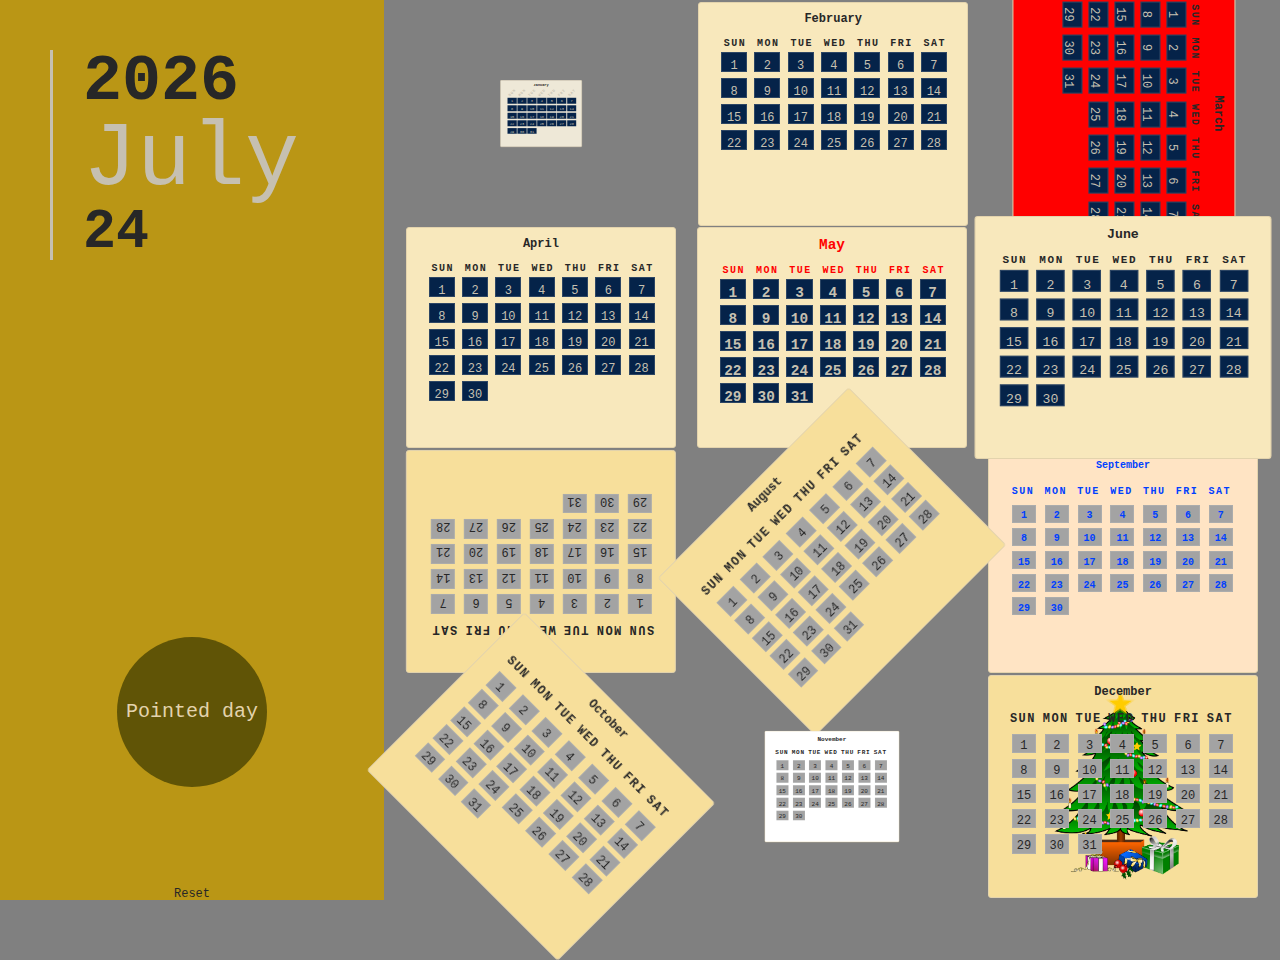
<file: HTML/index.html>
<!DOCTYPE html>
<html lang="en">
    <head>
        <meta charset="UTF-8" />
        <meta http-equiv="X-UA-Compatible" content="IE=edge" />
        <meta name="viewport" content="width=device-width, initial-scale=1.0" />

        <link rel="stylesheet" href="/STYLE/reset.css" />
        <link rel="stylesheet" href="/STYLE/style.css" />
        
        <script defer type="module" src="/SCRIPT/controller.js"></script>
        <title>Funny Calendar</title>
    </head>  
    <body>
        <div id="root">
        </div>
    </body>
</html>
</file>
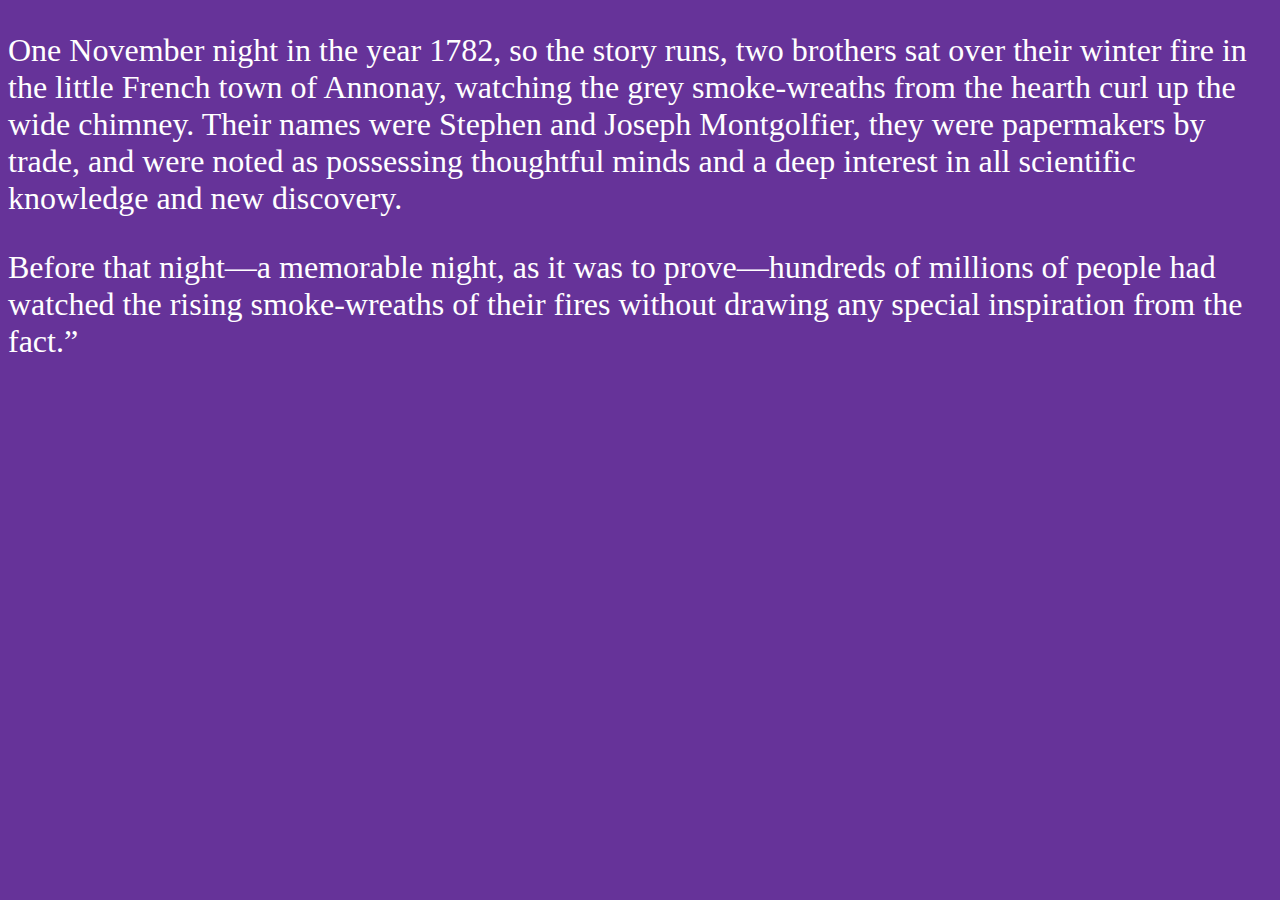
<file: HTML/media.html>
<!doctype html>
<html lang="en">

<head>
    <meta charset="utf-8">
    <title>Media Queries: orientation</title>
    <style>
        html {
            font-size: 2em;
        }
        /* @media media-type and (media-feature-rule) 
            {  CSS rules go here } */
        
        @media screen and (min-width: 800px),
        screen and (orientation: landscape) {
            /* CSS rules go here */
            body {
                background-color: rebeccapurple;
                color: white;
            }
        }
        
        @media(aspect-ratio: 3/2) {
            body {
                background-color: green;
            }
        }
    </style>
</head>

<body>


    <p>One November night in the year 1782, so the story runs, two brothers sat over their winter fire in the little French town of Annonay, watching the grey smoke-wreaths from the hearth curl up the wide chimney. Their names were Stephen and Joseph Montgolfier,
        they were papermakers by trade, and were noted as possessing thoughtful minds and a deep interest in all scientific knowledge and new discovery.</p>
    <p>Before that night—a memorable night, as it was to prove—hundreds of millions of people had watched the rising smoke-wreaths of their fires without drawing any special inspiration from the fact.”</p>


</body>

</html>
</file>
<file: STYLE/style.css>
/* #region GENERAL SETTINGS */
:root {
    --main-bg-color: rgb(198, 192, 177);
    --cream-white-bg-color: rgb(227, 211, 173);
    --day-bg-color: rgb(163, 163, 163);
    --calendar-aside-color: rgb(186, 150, 21);
    --letter-dark-color: rgb(39, 39, 39);
    --one-month-color: rgb(238, 232, 215);
    --five-month-color: rgb(248, 232, 188);
    --six-month-color: rgb(247, 223, 155);
}

@import url("https://fonts.googleapis.com/css2?family=Montserrat:wght@300&family=Roboto:wght@100;500;900&family=Work+Sans:wght@300&display=swap");

body {
    font-family: "Courier New", Courier, monospace;
    font-size: 12px;
    /* color: rgb(231, 235, 240); */
    margin-block-start: 0;
    margin-block-end: 0;
    font-weight: 100;
    text-align: center;
    color: var(--letter-dark-color);
    background-color: var(--main-bg-color);
}

h1 {
    font-size: 70px;
}

h2 {
    font-size: 50px;
}

h3 {
    font-size: 40px;
}

/* header {
    height: 15vh;
} */

#root {
    display: flex;
    justify-content: center;
    margin: 0%;
}

.left--side {
    min-width: 30%;
    margin: 0%;
    height: 100vh;
    display: flex;
    flex-direction: column;
    justify-content: space-between;
    align-items: center;
    background-color: var(--calendar-aside-color);
}
.calendar-aside {
    width: 100%;
}

.calendar-aside > div {
    display: flex;
    width: fit-content;
    flex-direction: column;
    justify-content: flex-start;
    align-content: flex-start;
    border-style: solid;
    border-left-color: var(--main-bg-color);
    border-left-width: 3px;
    margin: 50px 50px;
    padding-left: 30px;
}

.calendar-aside > div > p {
    text-align: start;
}

.calendar--logo {
    display: flex;
    flex-direction: column;

    width: 150px;
    height: 150px;
    margin-bottom: 50px;
    /* background-image: url("/ICONS/calendar.png");
    background-repeat: no-repeat;
    background-size: contain; */

    background-color: rgba(96, 84, 6, 1);
    color: var(--cream-white-bg-color);

    display: flex;
    justify-content: center;
    align-items: center;
    font-size: 20px;
    border-radius: 50%;
    /* text-align: center; */
}

.calendar--logo > .pointed-day {
    font-size: 14px;
    color: var(--day-bg-color);
}

.calendar-year-large {
    font-size: 65px;
    font-weight: bold;
    width: fit-content;
}

.calendar-month-large {
    color: var(--main-bg-color);
    font-size: 90px;
    width: fit-content;
}

.calendar-day-large {
    font-size: 55px;
    font-weight: bold;
    width: fit-content;
}
.months--container {
    display: flex;
    flex-wrap: wrap;
    row-gap: 0%;
    justify-content: space-evenly;
    width: 70%;
    margin: 0.1rem;
}

.full--side {
    display: flex;
    flex-direction: column;
    border: 1px solid var(--cream-white-bg-color);
    border-radius: 3px;
    margin: 0.5%;
    min-width: 30%;
    width: 100%;
    max-height: 100%;
    /*DEFAULT BACKGROUND COLOR*/
    background-color: var(--main-bg-color);
    font-size: 4rem;
}

.month-name {
    text-align: center;
    /* font-size: 2rem; */
    font-weight: bold;
    padding-top: 10px;
}

.month {
    display: flex;
    flex-direction: column;
    border: 1px solid var(--cream-white-bg-color);
    border-radius: 3px;
    margin: 0.1%;
    min-width: 30%;
    /* width: 100%; */
    max-width: 100%;
    max-height: 25%;
    /*DEFAULT BACKGROUND COLOR*/
    background-color: var(--main-bg-color);
    transition: all 0.5s;
}
.month:hover {
    transform: scale(110%, 101%);
}

/* #endregion GENERAL SETTINGS */
/* #region CONTINOUS BACKGROUNDCOLOR CHANGER START: */
@keyframes bgColorChanager {
    2% {
        background-color: var(--cream-white-bg-color);
    }
    30% {
        background-color: var(--calendar-aside-color);
    }
    25% {
        background-color: var(--letter-dark-color);
    }
    /* 70% {
        background-color: rgb(141, 60, 85);
    }
    40% {
        background-color: rgb(227, 205, 61);
    } */
}
/* .month {
    animation-name: bgColorChanager;
    animation-duration: 7s;
    animation-iteration-count: infinite;
} */
/* #endregion CONTINOUS BACKGROUNDCOLOR CHANGER END: */
/* #region INDIVIDUAL SETTINGS */
/* .cards-container {
    display: flex;
    flex-wrap: wrap;
    padding: 1%;
    align-content: top;
    justify-content: center;
} */

.cards-container,
.days-name {
    /* ORIGINAL: */
    display: grid;
    grid-template-columns: repeat(7, 12%);
    row-gap: 0.1%;
    column-gap: 0.5%;
    align-content: top;
    justify-content: center;
    padding: 1%;
}

/* .card general */
.day,
.placeholder,
.day-name {
    background-color: var(--day-bg-color);
    width: 70%;
    height: 70%;
    display: flex;
    /* font-size: 1rem; */
    justify-content: center;
    align-items: center;
    border: 1px solid rgb(204, 210, 210, 0.2);
    margin: 3px;
}

.day {
    transition: transform 1s;
}

.placeholder {
    background-color: rgb(139, 129, 129, 0.5);
}

.day-name {
    background-color: transparent;
    border: none;
    text-align: center;
    letter-spacing: 1.5px;
    /* width: 70%; */
    margin: 3px;
    margin-top: 10px;
    font-size: inherit;
    font-weight: bold;
}

.day:hover {
    background-color: rgb(140, 39, 39);
    color: burlywood;
    transform: rotate3d(0, 1, 0, 360deg);
}

time {
    text-align: center;
    padding-top: 5px;
}

/* MONTH_SIX-------------------------- */

.month_six {
    background-color: var(--six-month-color);
}

/* DEFAULT SETTING on SIX MONTH :
.cards-container,
.days-name {
    display: grid;
    grid-template-columns: repeat(7, 12%);
    row-gap: 0.1%;
    column-gap: 0.5%;
    align-content: top;
    justify-content: center;
    padding: 1%;
} */

/* MONTH_SIX END-------------------------- */
/* MONTH_FIVE-------------------------- */
.month_five {
    background-color: var(--five-month-color);
    width: 30%;
    min-width: 230px;
    align-items: center;
}
.month_five .cards-container {
    display: flex;
    flex-wrap: wrap;
    justify-content: left;
    width: 90%;
    padding-left: 5%;
}
.month_five .days-name {
    display: flex;
    justify-content: left;
    padding-top: 3px;
    height: 15px;
    width: 90%;
    padding-left: 5%;
}

.month_five .day-name {
    font-size: 10px;
    width: 10%;
    padding-left: 2px;
}

.month_five .cards-container .day {
    background-color: rgb(5, 35, 73);
    color: var(--main-bg-color);
    width: 10%;
    padding-top: 3px;
    height: 15px;
}

.month_five .cards-container .placeholder {
    display: flex;
    height: 20px;
    width: 10%;
}

/* MONTH_FIVE END-------------------------- */
/* MONTH_ONE-------------------------- */
.month_one {
    background-color: var(--one-month-color);
}

.month_one .days-name {
    /* width: 90%; */
}

.month_one .day-name {
    display: inline-block;

    color: var(--main-bg-color);
    width: fit-content;
    height: fit-content;
    letter-spacing: 3px;
    padding: 0 1px;
    transform: rotateZ(-45deg);
}

.month_one .cards-container .day {
    background-color: rgb(5, 35, 73);
    color: var(--main-bg-color);
    width: 90%;
}

.month_one .cards-container .placeholder {
    width: 90%;
}

/* MONTH_ONE END-------------------------- */

/*ASIDE MONTH CONTAINER START-------------------------- */
.aside--months--container {
    height: 25%;
    transform: scale(150%);
}
.aside--months--container > .month {
    background-color: transparent;
    border: none;
    min-height: 100%;
}

.aside--months--container .day-name {
    font-size: 10px;
    font-weight: 100;
    transform: rotate(-90deg);
    letter-spacing: 1px;
}
/* #endregion INDIVIDUAL SETTINGS */
/* #region RESPONSIVITY START */

@media screen and (max-width: 1300px) {
    body {
        background-color: gray;
    }

    #jan {
        transform: scale(30%);
    }

    #febr {
        transform: rotateX(-360deg);
    }

    #marc {
        background-color: red;
        transform: rotate(90deg);
    }
    #apr {
        transform: rotateY(360deg);
    }

    #may {
        color: red;
        font-weight: bold;
        font-size: larger;
    }
    #june {
        transform: scale(110%);
    }
    #july {
        transform: rotate(-180deg);
    }
    #aug {
        transform: rotate(-45deg);
    }
    #sept {
        color: rgb(0, 64, 255);
        background-color: bisque;
        font-weight: bold;
        font-size: smaller;
    }
    #oct {
        transform: rotate(45deg);
    }
    #nov {
        background-color: white;
        transform: scale(50%);
    }
    #dec {
        /* background-color: transparent; */
        background-image: url("../../ICONS/xmasstree.png");
        background-repeat: no-repeat;
        background-size: contain;
        background-position: center;
    }
}

@media screen and (max-width: 1200px) {
    body {
        background-color: rgb(181, 28, 28);
    }

    #june {
        transform: scale(110%);
        background-image: url("../ICONS/summer.jfif");
        background-position: center;
        background-size: cover;
        background-repeat: no-repeat;
    }
    #july {
        transform: rotate(-180deg);
        background-image: url("../ICONS/sun.jfif");
        background-position: center;
        background-size: cover;
        background-repeat: no-repeat;
    }
    #aug {
        transform: rotate(-45deg);
        background-image: url("../ICONS/sumflover.jfif");
        background-position: center;
        background-size: cover;
        background-repeat: no-repeat;
    }
}

@media screen and (max-width: 1100px) {
    body {
        background-color: rgb(74, 28, 181);
    }
}

@media screen and (max-width: 1000px) {
    body {
        background-color: rgb(74, 28, 181);
    }
}

/* SMALL SCREEN: */

@media screen and (max-width: 900px) {
    time {
        font-size: 0.5rem;
    }
    .cards-container .day {
        color: var(--main-bg-color);
        transform: rotateZ(15deg);
    }

    .month_five .day {
        transform: rotateZ(-20deg);
    }
    /* .months--container > .month_five {
        transform: rotate(360deg);
    } */

    .months--container > .month_six {
        transform: rotate(-360deg);
    }
}

@media screen and (orientation: portrait) {
    .days-name {
        font-size: 0.5rem;
    }

    .left--side {
        display: none;
    }
}
/* #endregion RESPONSIVITY */
</file>
